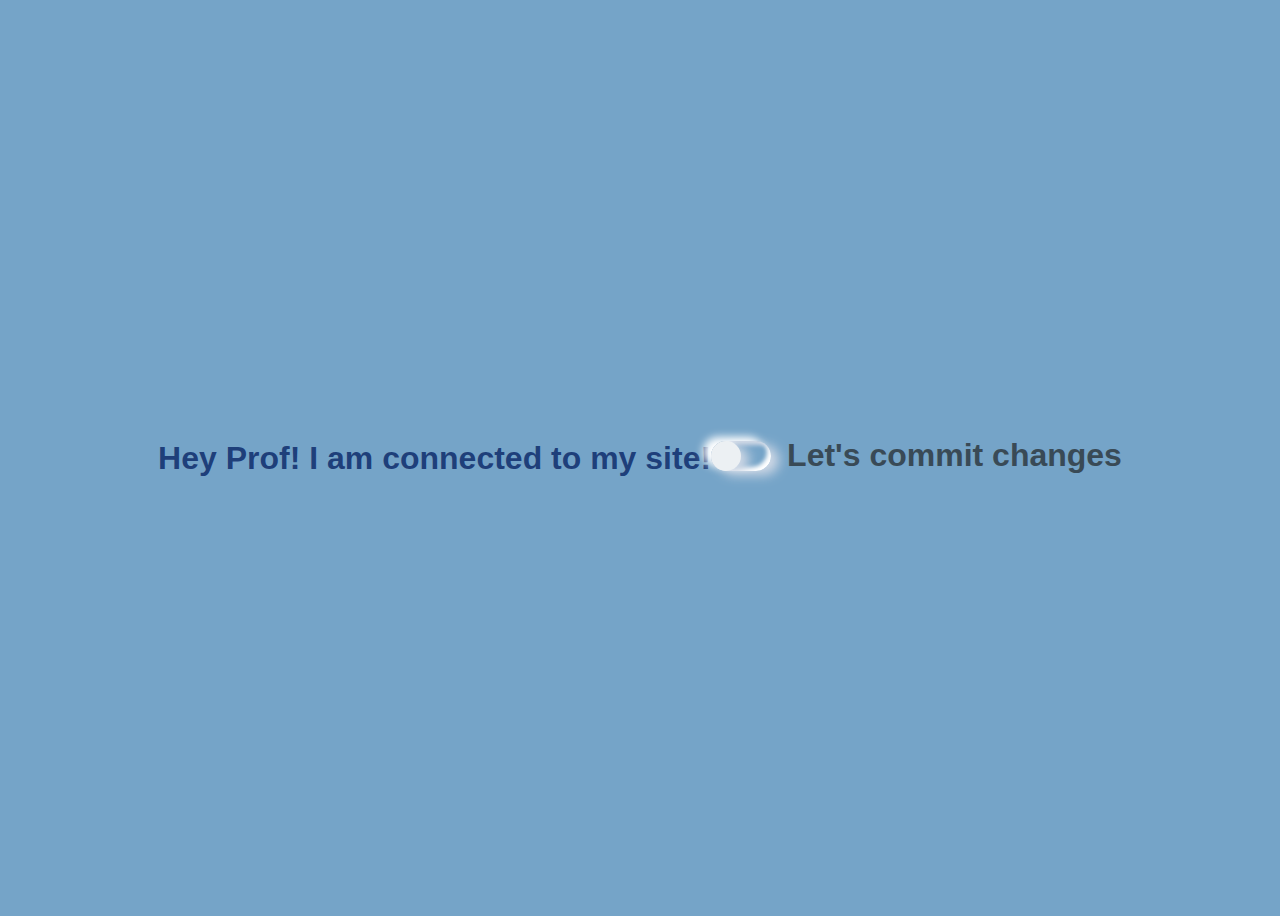
<file: 1_1_getting_started/index.html>
<!DOCTYPE html>
  <head>
    <meta charset="utf-8">
    <title>Interactive Data Visualization Tutorial</title>
    <link rel="stylesheet" href="https://fonts.googleapis.com/css?family=Source+Sans+Pro">
    <link rel="stylesheet" href="./style.css">
  </head>
  <body>
   
    <h3>Hey Prof! I am connected to my site!<h3>

    <label class="label">
      <div class="toggle">
        <input class="toggle-state" type="checkbox" name="check" value="check" />
        <div class="indicator"></div>
      </div>
      <div class="label-text">Let's commit changes</div>
    </label>
  </body>
</html>
</file>
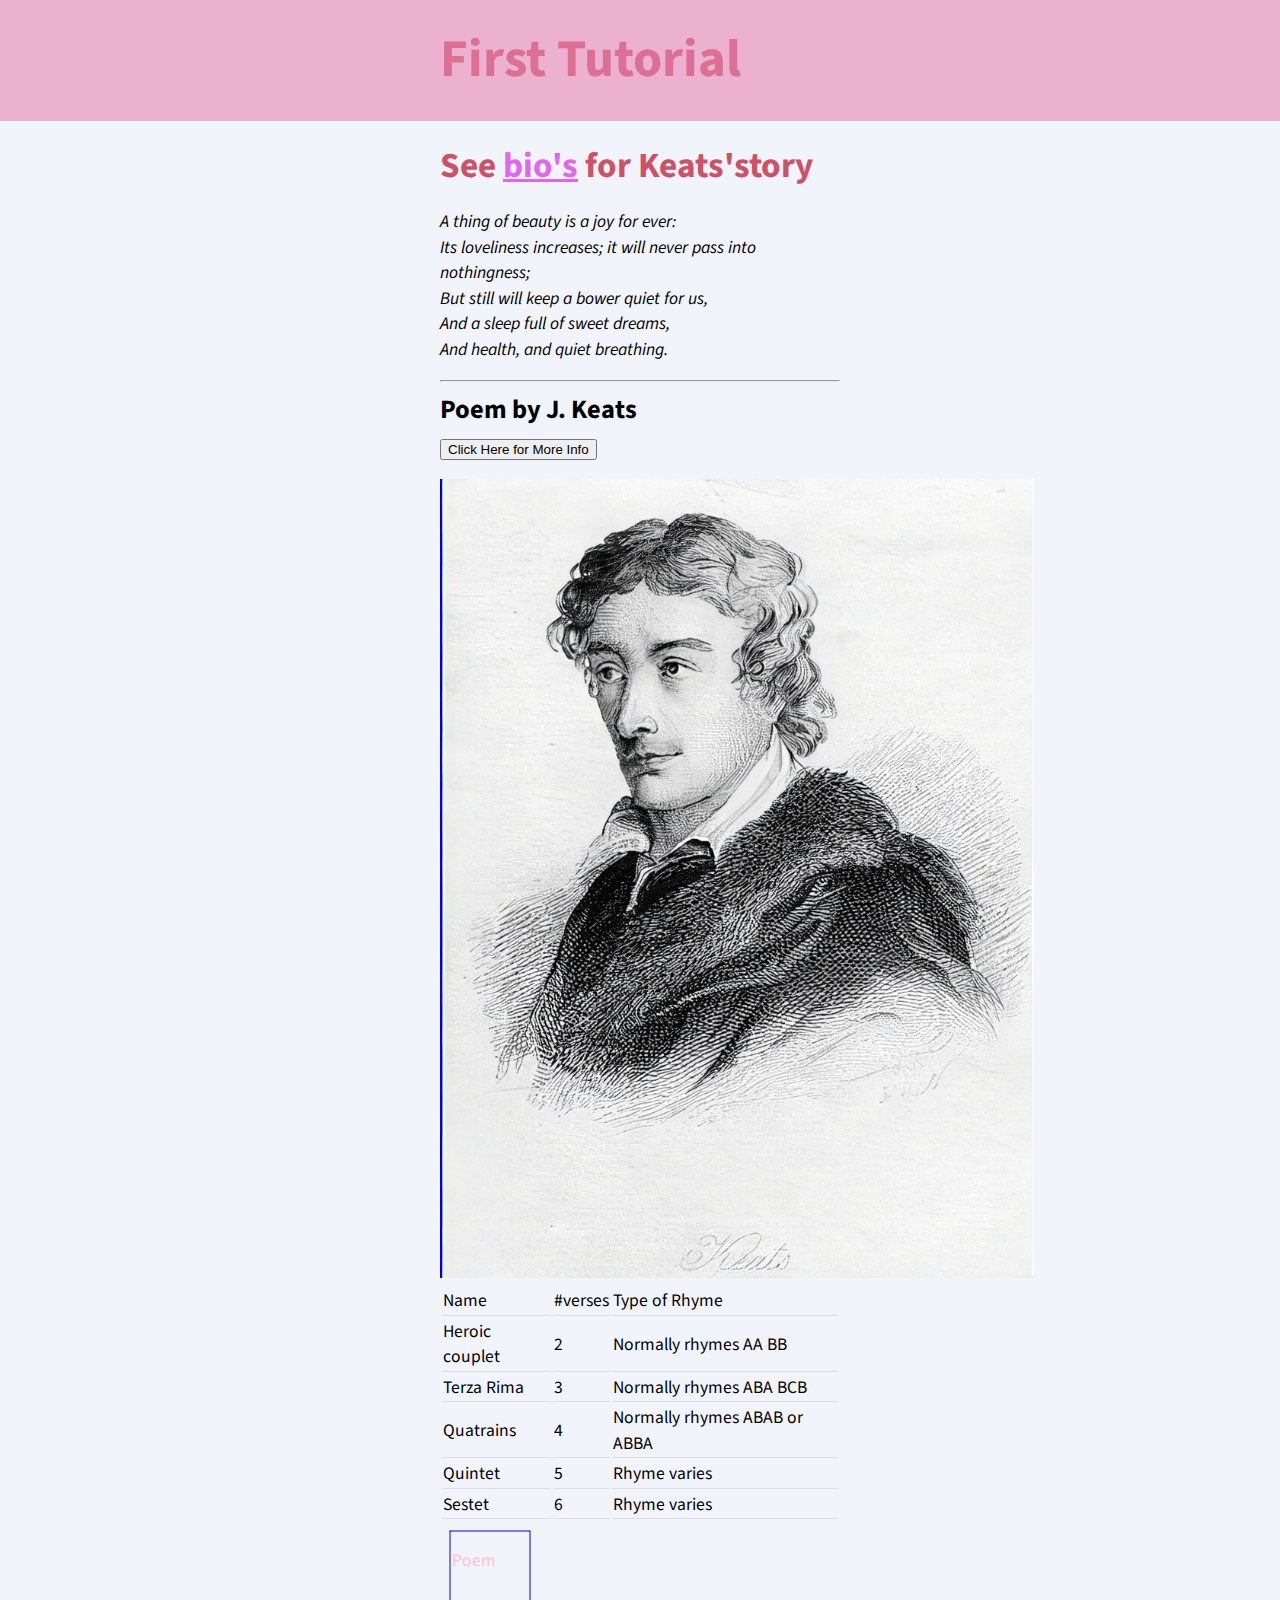
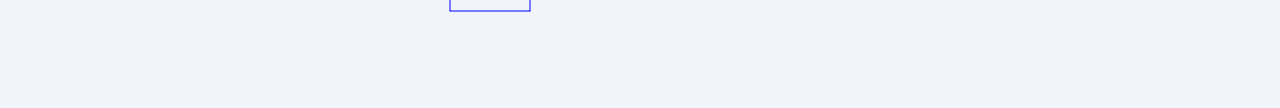
<file: 1_2_basic_html/index.html>
<!DOCTYPE html>
  <head>
    <meta charset="utf-8">
    <title>Interactive Data Visualization Tutorial</title>
    <link rel="stylesheet" href="https://fonts.googleapis.com/css?family=Source+Sans+Pro">
    <link rel="stylesheet" href="./style.css">
  </head>
  <body>
    <header class="header" data-scroll>
      <div class="container">
        <h1>First Tutorial</h1>
      </div>
    </header>
    <main class="main">
      <div class="container">
        <h2>See <a href="https://www.britannica.com/biography/John-Keats">bio's</a> for Keats'story</h2>
        
             
        <p> A thing of beauty is a joy for ever: <br> Its loveliness increases; it will never pass into nothingness;<br> But still will keep a bower quiet for us,<br> 
            And a sleep full of sweet dreams, <br> And health, and quiet breathing.
              <hr>
               <h3>Poem by J. Keats </h3>  
               <a href= "https://en.wikipedia.org/wiki/List_of_poems_by_John_Keats">
                <button>Click Here for More Info</button>
              </a>
        </p>
          <img src="keats.jpg" alt="interactivedataviz">
              <table>
      <tr>
        <td>  Name         </td>
        <td>  #verses      </td>
        <td>  Type of Rhyme</td>
        </tr>
        <tr>
          <td>Heroic couplet</td>
          <td>2 </td>
          <td>Normally rhymes AA BB</td>
        </tr>
        <tr>
          <td>Terza Rima</td>
          <td>3 </td>
          <td>Normally rhymes ABA BCB</td>
        </tr>
        <tr>
          <td>Quatrains</td>
          <td>4 </td>
          <td>Normally rhymes ABAB or ABBA</td>
        </tr>
        <tr>
          <td>Quintet</td>
          <td>5 </td>
          <td>Rhyme varies</td>
        </tr>
        <tr>
          <td>Sestet </td>
          <td>6 </td>
          <td>Rhyme varies</td>
        </tr>
    </table>
          <svg width="200" height="100">
        <path d="M 10 10 H 90 V 90 H 10 L 10 10" fill="transparent" stroke="blue"/>
        <circle cx="10" cy="10" r="0.5" fill="blue"/>
        <circle cx="90" cy="90" r="0.5" fill="blue"/>
        <circle cx="90" cy="10" r="0.5" fill="blue"/>
        <circle cx="10" cy="90" r="0.5" fill="blue"/>
        <text x="11.5" y="45" fill="Pink">Poem</text>
        <svg/>
      </body>
</html>
</file>
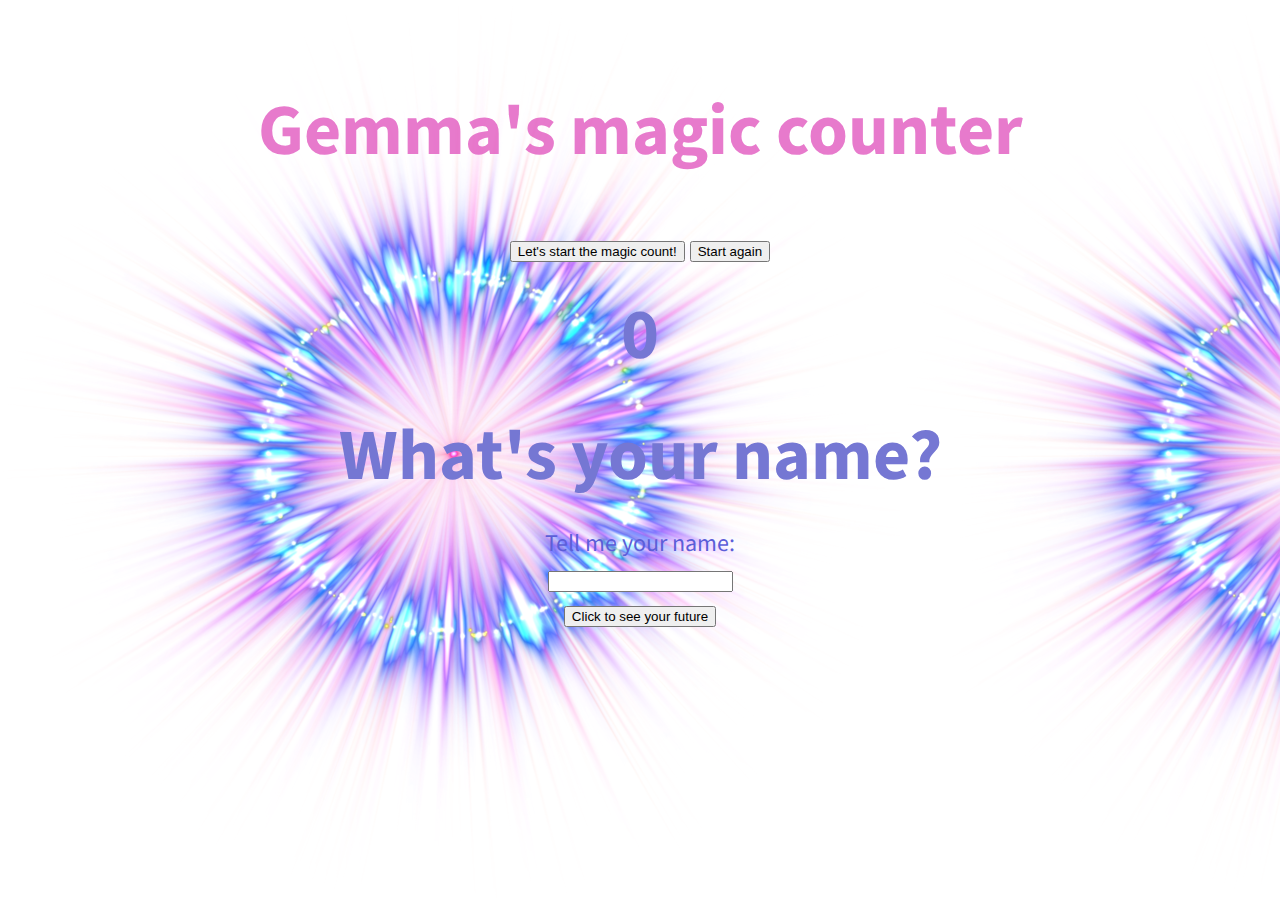
<file: 1_3_intro_to_js/index.html>
<!DOCTYPE html>
  <head>
    <meta charset="utf-8">
    <title>Interactive Data Visualization Tutorial</title>
    <link rel="stylesheet" href="https://fonts.googleapis.com/css?family=Source+Sans+Pro">
    <link rel="stylesheet" href="./style.css">
  </head>

  <body>
   <h1><center>Gemma's magic counter</center></h1>
   <center>
    <div>
        <button onclick="incrementClick()">Let's start the magic count!</button>
        <button onclick="resetCounter()">Start again</button>
    </div>
</center>
    <div>
        <center><h3 id="counter-label">0</h3></center>
        <h3><center>What's your name?</center></h3>
          <center> <div = id="new-label"> Tell me your name: </div> </center>
            <center><input id="new-input"/></center>
            <center><button id="new-button" onclick="UserNameInput()">Click to see your future</button> </center> 
    </div>
      
    <script src="main.js"></script>
  </body>
</html>
</file>
<file: 1_1_getting_started/style.css>
body {
  height: 100vh;
  display: flex;
  align-items: center;
  justify-content: center;
  overflow: hidden;
  font-family: 'IBM Plex Sans Condensed', sans-serif;
  font-weight: 300;
  background-color: #377bafb0;
}

h1 {
  font-size: 3em;
  margin: 0.25em 0;
  color:rgba(15, 57, 148, 0.733)
}

h3 {
  font-size: 2em;
  margin: 0.25em 0;
  color:rgba(10, 40, 104, 0.815)
}

p {
  font-size: 1em;
  color: blue;
  font-style: bold;
}

.label {
  display: inline-flex;
  align-items: center;
  cursor: pointer;
  color: #394a56;
}

.label-text {
  margin-left: 16px;
}

.toggle {
  isolation: isolate;
  position: relative;
  height: 30px;
  width: 60px;
  border-radius: 15px;
  overflow: hidden;
  box-shadow:
    -8px -4px 8px 0px #ffffff,
    8px 4px 12px 0px #d1d9e6,
    4px 4px 4px 0px #d1d9e6 inset,
    -4px -4px 4px 0px #ffffff inset;
}

.toggle-state {
  display: none;
}

.indicator {
  height: 100%;
  width: 200%;
  background: #ecf0f3;
  border-radius: 15px;
  transform: translate3d(-75%, 0, 0);
  transition: transform 0.4s cubic-bezier(0.85, 0.05, 0.18, 1.35);
  box-shadow:
    -8px -4px 8px 0px #ffffff,
    8px 4px 12px 0px #d1d9e6;
}

.toggle-state:checked ~ .indicator {
  transform: translate3d(25%, 0, 0);
}
</file>
<file: 1_2_basic_html/style.css>
.header {  
  position: fixed;
  top: 0;
  left: 0;
  right: 0;
  transition: transform 400ms cubic-bezier(.25,.37,.17,.96); 
}

.header[data-scroll="out"] {
  transform: translatey(-100%);
}

[data-scroll-dir-y="-1"] .header {
  transform: translatey(0);
}

:root {
  --color-bone: #f2f4fb;
  --color-pink: #ebb1cf;
  --color-fake: #de30e4bd;
  --color-purple: #5e227f;
}

html {
  font-size: 110%;
}

body {
  margin: 0;
  font-family: "Source Sans Pro", 'Times New Roman', Times, serif;
  line-height: 1.45;
  background-color: var(--color-bone);
}

a {
  color: var(--color-fake)
}

.container {
  max-width: 400px;
  margin-left: auto;
  margin-right: auto;
  padding-left: 1.5em;
  padding-right: 1.5em;
}

.header {
  padding: .5em 0;
  color: #fff;
  background-color: var(--color-pink);
}

.main {
  padding: 7.5em 0 4.5em;
}

h1 {
  font-size: 3em;
  margin: 0.25em 0;
  color: palevioletred;
  }

h2 {
  font-size: 2em;
  margin: 0.25em 0;
  color: rgb(206, 82, 103)
}

h3 {
  font-size: 1.5em;
  margin: 0.25em 0;
}

p {
  font-size: 1em;
  font-style: italic;
}
table {
  border: 1px
}

th, td {
  border-bottom: 1px solid #ddd;
}
tr:hover {
  background-color: yellow;
}
</file>
<file: 1_3_intro_to_js/style.css>
body {
  font-family: "Source Sans Pro", sans-serif;
  font-size: 24px;
  padding: 1em;
  color:rgb(92, 94, 216);
  background-image: url(sparkle.png);
}
 

h1 {
  font-size: 3em;
  color: rgba(223, 76, 186, 0.74);
}

h3 {
  font-size: 3em;
  margin: 0.25em 0;
  color: rgb(117, 119, 211);
  font-style: bold;
  
}

p {
  font-family: serif;
  font-size: 2em;
}

section {
  padding: 2em 0;
}
</file>
